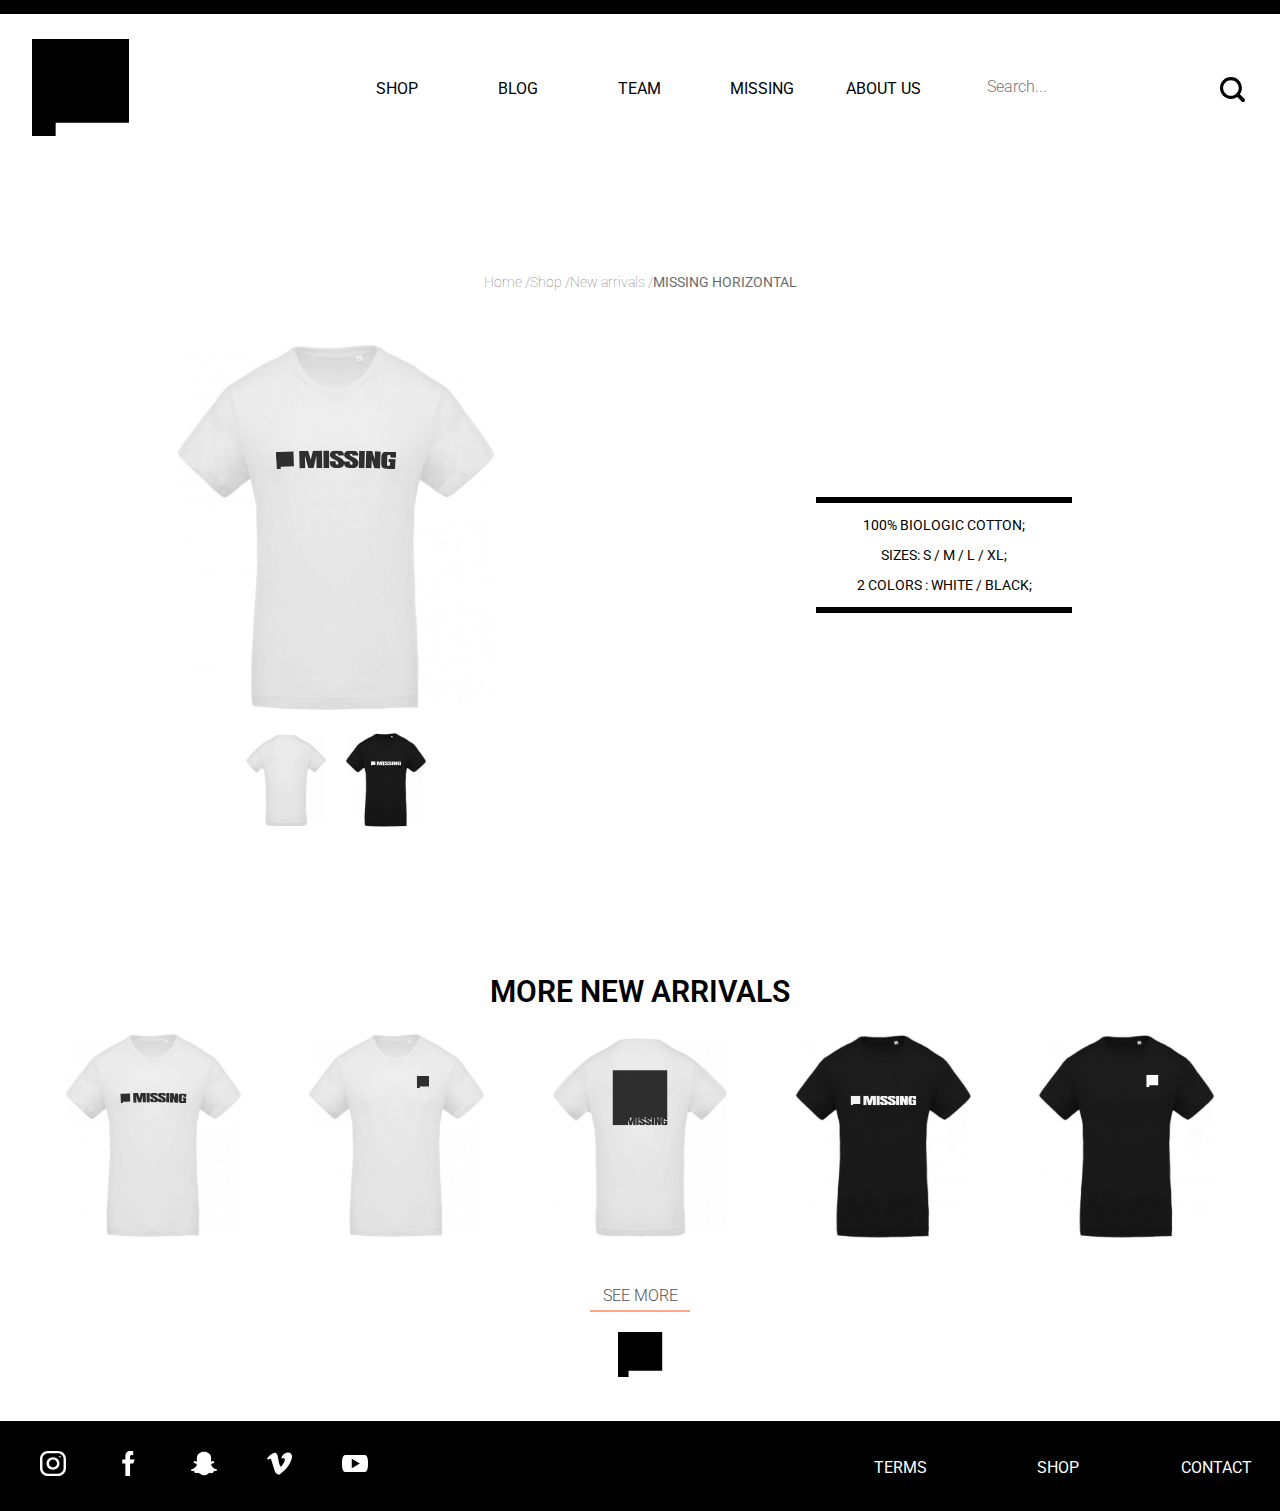
<file: Interno-shop.html>
<!DOCTYPE HTML>
<html>

<head>
    <link href="Styles.css" rel="stylesheet">
    <meta charset="utf-8">
    <meta name="viewport" content="width=device-width, initial-scale=1">
    <link rel="manifest" href="manifest.json">
    <link href="https://fonts.googleapis.com/css?family=Roboto:100,300,400,500,700,900" rel="stylesheet">
</head>

<body>
    <!-----------------------------------Header-desktop-mobile------------------------------->
    <div class="primeira-barra-preta"></div>
    <div class="body-total">
        <div class="header">
            <a href="index.html"><img src="LOGO/S%C3%8DMBOLO-MISSING.svg" class="header-logo"></a>

            <ul class="header-menu">
                <li>SHOP
                    <div class="header-submenu">
                        <ul>
                            <a href="Shop-missing.html">
                                <li>New Arrivals</li>
                            </a>
                            <li>T-Shirts</li>
                            <li>Sweatshirts</li>
                            <li>Accessories</li>
                            <li>Sales</li>
                        </ul>
                    </div>
                </li>

                <li>BLOG</li>
                <li>TEAM </li>
                <li>MISSING</li>
                <li>ABOUT US</li>
            </ul>
            <div class="busca">
                <img src="IMG-ICONS/search.svg" class="pesquisa">

                <input type="text" class="txtBusca" placeholder="Search..." />

            </div>
            <img src="IMG-ICONS/search.svg" alt="" class="pesquisa-768">
            <img src="IMG-ICONS/hamburguer-menu-01.svg" alt="" class="hambur">

            <img src="IMG-ICONS/pesquisa.svg" alt="" class="pesquisa-mobile">
        </div>
        <!---------------------------------------Containner-New-Arrivals-Shop-------------------------->
        <div class="titulo-blusa">
            <ul class="titulo">
                <a href="index.html">
                    <li>Home /</li>
                </a>
                <a href="Shop-missing.html">
                    <li>Shop /</li>
                </a>
                <a href="Shop-missing.html">
                    <li>New arrivals /</li>
                </a>
                <li><strong>MISSING HORIZONTAL</strong></li>
            </ul>
        </div>
        <div class="interno-shop-box">
            <div class="imagem-principal-interno">
                <img src="IMG-ICONS/BLUSAS-01.svg" id="imagem-back">
            </div>
            <div class="imagem-secundarias-interno">
                <ul class="secundarias">
                    <li><img src="IMG-ICONS/BLUSAS-back-03.svg" id="imagem-1"></li>
                    <li><img src="IMG-ICONS/BLUSAS-04.svg"></li>
                </ul>
            </div>
        </div>
        <div class="texto-interno-shop">
            <div class="texto-descricao">
                <p>100% BIOLOGIC COTTON;</p>
                <p>SIZES: S / M / L / XL;</p>
                <p>2 COLORS : WHITE / BLACK;</p>
            </div>
            <div class="add">ADD CART</div>
        </div>
        <a href="Shop-missing.html">
            <h1>MORE NEW ARRIVALS</h1>
        </a>
        <ol class="new-arrivals">
            <a href="Interno-shop.html">
                <li><img src="IMG-ICONS/BLUSAS-01.svg"></li>
            </a>
            <li><img src="IMG-ICONS/BLUSAS-02.svg"></li>
            <li><img src="IMG-ICONS/BLUSAS-03.svg"></li>
            <li><img src="IMG-ICONS/BLUSAS-04.svg"></li>
            <li><img src="IMG-ICONS/BLUSAS-05.svg"></li>
        </ol>
        <div class="see-more">
            <a href="Shop-missing.html">
                <p>SEE MORE</p>
            </a>
        </div>
    </div>

    <!----------------------------------------------FOOTER----------------------------------------->

    <div class="footer">
        <img src="LOGO/S%C3%8DMBOLO-MISSING.svg" class="simbolo-final">
        <div class="barra-preta-footer">
            <ul class="rede-social">
                <a href="https://www.instagram.com/?hl=pt" target="_blank">
                    <li><img src="Social-media/instagram.svg"></li>
                </a>
                <a href="https://www.facebook.com/" target="_blank">
                    <li><img src="Social-media/facebook.svg"></li>
                </a>
                <a href="https://www.snapchat.com/l/en-gb/" target="_blank">
                    <li><img src="Social-media/snapchat.svg" id="Snapchat"></li>
                </a>
                <a href="https://vimeo.com/" target="_blank">
                    <li><img src="Social-media/vimeo.svg"></li>
                </a>
                <a href="https://www.youtube.com/" target="_blank">
                    <li><img src="Social-media/youtube.svg"></li>
                </a>
            </ul>
            <ul class="menu-footer">
                <li>CONTACT</li>
                <li>SHOP</li>
                <li>TERMS</li>
            </ul>
        </div>
    </div>
    <script src="Script.js"></script>
</body>

</html>
</file>
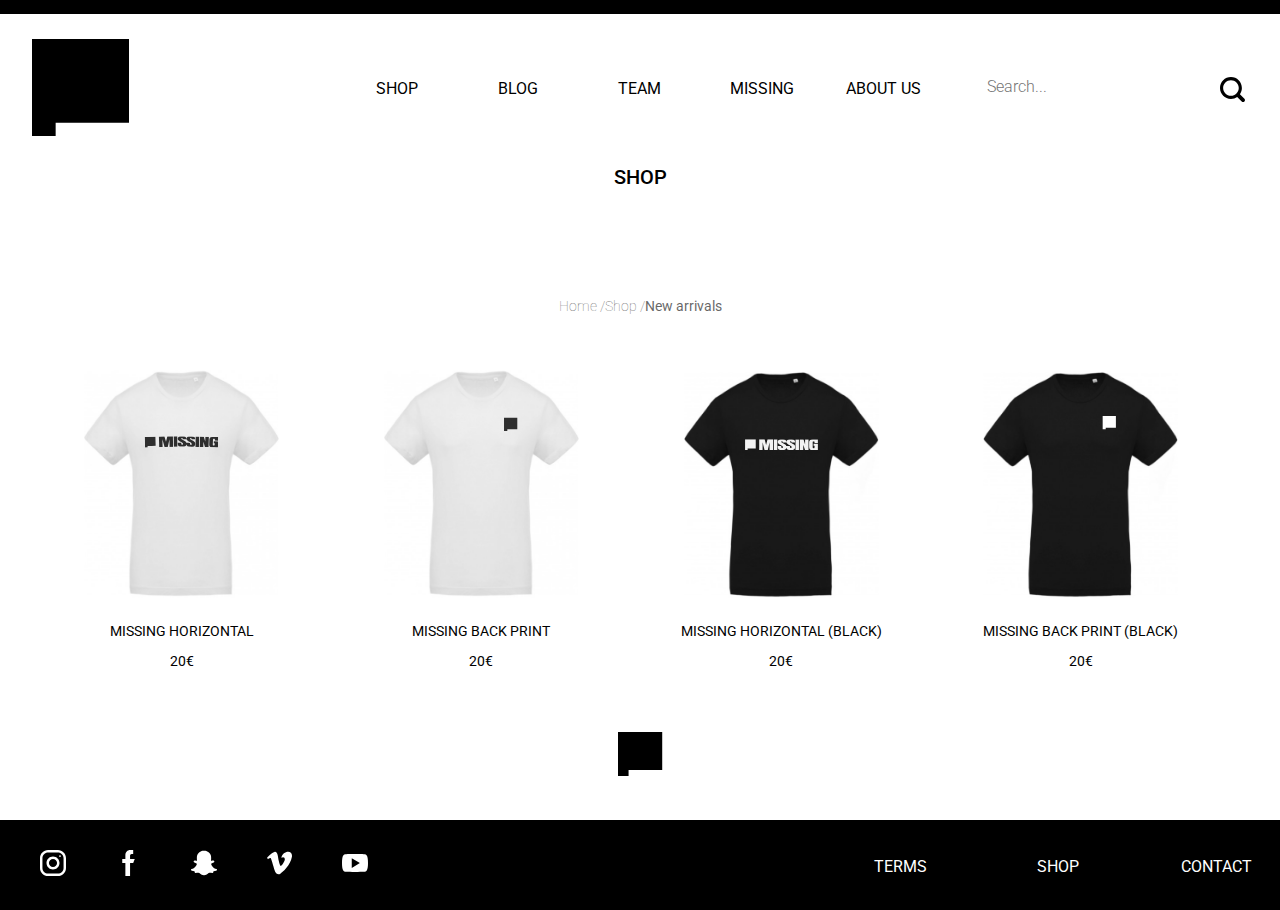
<file: Shop-missing.html>
<!DOCTYPE HTML>
<html>

<head>
    <title>MISSING WEAR</title>
    <meta charset="utf-8">
    <meta name="viewport" content="width=device-width, initial-scale=1">
    <link rel="manifest" href="manifest.json">
    <link rel="stylesheet" href="Styles.css">
    <link href="https://fonts.googleapis.com/css?family=Roboto:100,300,400,500,700,900" rel="stylesheet">
</head>

<body>
    <!-------------------------------header-desktop-Mobile-------------------------------------->

    <div class="primeira-barra-preta"></div>
    <div class="body-total">
        <div class="header">
            <a href="index.html"><img src="LOGO/S%C3%8DMBOLO-MISSING.svg" class="header-logo"></a>

            <ul class="header-menu">
                <li>SHOP
                    <div class="header-submenu">
                        <ul>
                            <a href="Shop-missing.html">
                                <li>New Arrivals</li>
                            </a>
                            <li>T-Shirts</li>
                            <li>Sweatshirts</li>
                            <li>Accessories</li>
                            <li>Sales</li>
                        </ul>
                    </div>
                </li>

                <li>BLOG</li>
                <li>TEAM </li>
                <li>MISSING</li>
                <li>ABOUT US</li>
            </ul>
            <div class="busca">
                <img src="IMG-ICONS/search.svg" class="pesquisa">

                <input type="text" class="txtBusca" placeholder="Search..." />

            </div>
            <img src="IMG-ICONS/search.svg" alt="" class="pesquisa-768">
            <img src="IMG-ICONS/hamburguer-menu-01.svg" alt="" class="hambur">

            <img src="IMG-ICONS/pesquisa.svg" alt="" class="pesquisa-mobile">
        </div>

        <!---------------------------------container-SHOP-MISSING-2PAGE-------------------------->

        <div class="t-shirt">
            <div class="shop">SHOP</div>
            <div class="titulo-blusa">
                <ul class="titulo">
                    <a href="index.html">
                        <li>Home /</li>
                    </a>
                    <a href="Shop-missing.html">
                        <li>Shop /</li>
                    </a>
                    <li><strong>New arrivals</strong></li>
                </ul>
            </div>
            <ol class="t-shirt-img-left">
                <a href="Interno-shop.html">
                    <li><img src="IMG-ICONS/BLUSAS-01.svg" class="imagem-back">
                        <p>MISSING HORIZONTAL</p>
                        <p>20€</p>
                    </li>
                </a>
                <li><img src="IMG-ICONS/BLUSAS-02.svg">
                    <p>MISSING BACK PRINT</p>
                    <p>20€</p>
                </li>
                <li><img src="IMG-ICONS/BLUSAS-04.svg">
                    <p>MISSING HORIZONTAL (BLACK)</p>
                    <p>20€</p>
                </li>
                <li><img src="IMG-ICONS/BLUSAS-05.svg">
                    <p>MISSING BACK PRINT (BLACK)</p>
                    <p>20€</p>
                </li>
            </ol>

        </div>
    </div>

    <!------------------------------------------FOOTER------------------------------------------->



    <div class="footer">
        <img src="LOGO/S%C3%8DMBOLO-MISSING.svg" class="simbolo-final">
        <div class="barra-preta-footer">
            <ul class="rede-social">
                <a href="https://www.instagram.com/?hl=pt" target="_blank">
                    <li><img src="Social-media/instagram.svg"></li>
                </a>
                <a href="https://www.facebook.com/" target="_blank">
                    <li><img src="Social-media/facebook.svg"></li>
                </a>
                <a href="https://www.snapchat.com/l/en-gb/" target="_blank">
                    <li><img src="Social-media/snapchat.svg" id="Snapchat"></li>
                </a>
                <a href="https://vimeo.com/" target="_blank">
                    <li><img src="Social-media/vimeo.svg"></li>
                </a>
                <a href="https://www.youtube.com/" target="_blank">
                    <li><img src="Social-media/youtube.svg"></li>
                </a>
            </ul>
            <ul class="menu-footer">
                <li>CONTACT</li>
                <li>SHOP</li>
                <li>TERMS</li>
            </ul>
        </div>
    </div>
</body>

</html>
</file>
<file: Styles.css>
/*--------------------------------------------------HTML--------------------------------------*/

html,
body {
    margin: 0;
    min-height: 100vh;
    overflow-x: hidden;
    overflow-y: scroll;
}

a,
a:hover,
a:active {
    text-decoration: none;
    color: inherit;
}

ol {
    list-style: none;
}

ul {
    list-style: none;
}

/*-------------------------------------------------HEADER-------------------------------------*/

.primeira-barra-preta {
    height: 14px;
    width: 100vw;
    background-color: #000000;
}

.body-total {
    width: 95%;
    margin: auto;

}

.header {
    position: relative;
    z-index: 1000;
}

.header-logo {
    margin-top: 25px;
    width: 8%;
    margin-bottom: 2%;
    transition: 100ms;
}

.header-logo:hover {
    background-image: url(LOGO/Logo-Vertical-01.svg);
}

.header-menu {
    margin: 0;
    padding: 0;
    float: right;
    width: 50%;
    height: 0;
    position: relative;
    top: 65px;
    right: 50%;
    transform: translateX(50%);
    cursor: pointer;
}

.header-menu li {
    color: #000000;
    float: left;
    width: 20%;
    font-family: Roboto;
    font-size: 16px;
    text-align: center;
}

.header-submenu {
    width: 80%;
    position: relative;
    left: 50%;
    transform: translate(-50%);
    margin-top: 10px;
    height: 0px;
    background: #000;
    opacity: 0;
    transition: opacity 500ms, height 100ms;
    overflow: hidden;
}

.header-submenu ul {
    padding: 0;

}

.header-submenu li {
    font: 400 14px 'Roboto';
    width: 100%;
    color: #fff;
    margin-top: 8px;

}

.header-menu :hover .header-submenu {
    height: 130px;
    opacity: 0.8;
    z-index: 10000;
}

.busca {
    position: absolute;
    right: 0;
    top: 60px;
    padding: 3px;


}

.pesquisa {
    width: 3%;
    margin-left: 30px;
    float: right;
}

.txtBusca {
    float: right;
    background-color: transparent;
    font: 300 16px 'Roboto';
    border: 0;
    padding: 0px;
    outline: none;
}

.pesquisa-768 {
    display: none;
}

.hambur {
    display: none;
}

.pesquisa-mobile {
    display: none;
}

/*MEDIA SCREEN HEADER */

@media screen and (max-width: 1024px) {
    .header-logo {
        margin-top: 20px;
        margin-bottom: 2%;
    }
    .header-menu {
        top: 50px;
    }

    .header-menu li {
        font-size: 16px;
    }

    .header-submenu {
        width: 100%;
    }

    .header-submenu li {
        width: 100%;
        font-size: 14px;
    }

    .busca {
        top: 45px;
    }

    .txtBusca {
        width: 100px;
        margin-top: 5px;
        font-size: 12px;
    }
}

@media screen and (max-width:768px) {
    .header-logo {
        margin-top: 15px;
        margin-bottom: 2%;
    }
    .header-menu {
        top: 35px;
        width: 70%;
    }

    .header-menu li {
        font-size: 12px;
    }

    .pesquisa-768 {
        width: 4%;
        position: absolute;
        right: 0;
        top: 25px;
        display: inline-block;
    }

    .busca {
        display: none;
    }

}

@media screen and (max-width:667px){
    .header-menu {
        display: none;
    }
    .header-logo {
        width: 8%;
        position: relative;
        left: 50%;
        transform: translate(-50%);
    }

    .busca {
        display: none;
    }

    .hambur {
        width: 8%;
        margin-bottom: 2%;
        position: absolute;
        left: 0;
        display: inline-block;
        margin-top:2%;
    }

    .pesquisa-mobile {
        width: 8%;
        margin-bottom: 2%;
        position: absolute;
        right: 0;
        margin-top: 2%;
        display: inline-block;

    }
}

@media screen and (max-width: 550px) {
    .header-logo {
        margin-top: 7px;
        margin-bottom: 2%;
    }

    .header-menu {
        top: 20px;
        width: 70%;
    }

    .header-menu li {
        font-size: 12px;
        width: 20%;
    }

    .header-submenu {
        width: 100%;
    }

    .header-submenu li {
        font-size: 12px;
        width: 100%;
    }

    .pesquisa {
        width: 3.5%;
        margin-top: 17px;
        right: 13px;

    }
}

@media screen and (max-width: 414px) {
    .header-menu {
        display: none;
    }
    .header-logo {
        width: 10%;
        position: relative;
        left: 50%;
        transform: translate(-50%);
    }

    .busca {
        display: none;
    }

    .hambur {
        width: 10%;
        margin-bottom: 2%;
        position: absolute;
        left: 0;
        display: inline-block;
        margin-top: 7px;
    }

    .pesquisa-mobile {
        width: 10%;
        margin-bottom: 2%;
        position: absolute;
        right: 0;
        margin-top: 7px;
        display: inline-block;

    }
}

@media screen and (max-width: 375px) {
    .header-menu {
        display: none;
    }
    .header-logo {
        width: 10%;
        position: relative;
        left: 50%;
        transform: translate(-50%);
    }

    .busca {
        display: none;
    }

    .hambur {
        width: 10%;
        margin-bottom: 2%;
        position: absolute;
        left: 0;
        display: inline-block;
        margin-top: 2%;
    }

    .pesquisa-mobile {
        width: 10%;
        margin-bottom: 2%;
        position: absolute;
        right: 0;
        margin-top: 2%;
        display: inline-block;

    }
}

@media screen and (max-width: 320px) {
    .header-menu {
        display: none;
    }
    .header-logo {
        width: 10%;
        position: relative;
        left: 50%;
        transform: translate(-50%);
    }

    .busca {
        display: none;
    }

    .hambur {
        width: 10%;
        margin-bottom: 2%;
        position: absolute;
        left: 0;
        display: inline-block;
        margin-top: 2%;
    }

    .pesquisa-mobile {
        width: 10%;
        margin-bottom: 2%;
        position: absolute;
        right: 0;
        margin-top: 2%;
        display: inline-block;

    }
}

/*.header-mobile{
    width: 10%;
    margin: auto;
}

.header-mobile img{
    width: 100%;
}*/

/*-----------------------------------------------Container------------------------------------*/

/*--------------------------------------------FIRST-PAGE-MISSING------------------------------*/

.slider {
    position: relative;
    margin-bottom: 60px;

}

.swiper-container {
    width: 100%;
}

.swiper-container img {
    width: 100%;
}

.button-slide {
    position: absolute;
    left: 50%;
    top: 50%;
    transform: translate(-50%, -50%);
    z-index: 10;
    text-align: center;
}

.button-slide h1 {
    font: 900 40px 'Roboto';
    color: #fff;
    margin-bottom: 5px;
}

.button-slide p {
    font: 300 15px 'Roboto';
    color: #fff;
    border: 3px solid white;
    padding: 10px;
    width: 45%;
    margin: auto;
    margin-top: 5%;
}

.swiper-pagination-bullet {
    width: 4%;
    height: auto;
    display: inline-block;
    border-radius: 0;
    padding-left: 0.3vw;
    background: transparent;
    opacity: 0.5;
    fill: #fff;
}

.swiper-pagination-bullet-active {
    opacity: 1;
}

.quadrados {
    margin-top: 2%;

}

.imagem-quadrado-esquerdo {
    width: 48%;
    position: relative;
    display: inline-block;
}

.imagem-quadrado-esquerdo img {
    width: 100%;
}

.imagem-quadrado-esquerdo-click {
    border: 3px solid #fff;
    padding: 3% 6%;
    position: absolute;
    bottom: 40px;
    left: 50%;
    transform: translate(-50%);
    font: 300 15px 'Roboto';
    color: #fff;
    cursor: pointer;
    text-align: center;
    width: 50%;
}

.imagem-quadrado-direito {
    width: 48%;
    float: right;
    position: relative;
}

.imagem-quadrado-direito img {
    width: 100%;
}

.imagem-quadrado-direito-click {
    border: 3px solid #fff;
    padding: 3% 6%;
    position: absolute;
    bottom: 40px;
    left: 50%;
    transform: translate(-50%);
    font: 300 15px 'Roboto';
    color: #fff;
    cursor: pointer;
    text-align: center;
    width: 50%;
}

.imagem-quadrado-direito-mobile{
    display: none;
}

 h1 {
    font: 600 30px 'Roboto';
    text-align: center;
    margin-bottom: -20px;
     margin-top: 40px;
}

.new-arrivals {
    width: 100%;
    display: inline-block;
    padding: 0;
    margin-top: 2%;
    margin-bottom: 0;
}

.new-arrivals li {
    width: 18%;
    float: left;
    margin: 1%;
    cursor: pointer;
}

.new-arrivals img {
    width: 100%;
}

.new-arrivals-mobile {
    display:none;
}

.see-more {
        display: block;
        position: relative;
        margin-top: 10px;
        margin-bottom: 20px;
        width: 100px;
        left: 50%;
        transform: translate(-50%);
    }

.see-more p {
        font: 300 16px 'Roboto';
        color: #000;
        border: 2px solid coral;
        border-right: 0px;
        border-left: 0px;
        border-top: 0px;
        opacity: 0.7;
        text-align: center;
        padding: 5px;
    }

/*MEDIA SCREEN - FRIST PAGE*/

@media screen and (max-width:1200px) {
    .slider{
        margin-bottom: 40px;
    }

    .button-slide h1 {
        font-size: 30px;
        font-weight: 500;
    }

    .imagem-quadrado-esquerdo-click {
        font-size: 15px;
        bottom: 30px;
    }

    .imagem-quadrado-direito-click {
        font-size: 15px;
        bottom: 30px;
    }

    h1{
        font-size: 25px;
        margin-top: 25px;
        margin-bottom: -10px;
    }

}

@media screen and (max-width:1024px) {
    .slider{
        margin-bottom: 40px;
    }

    .button-slide h1 {
        font-size: 35px;
        font-weight: 500;
    }

    .button-slide p{
        font-size: 20px;
        width: 50%;
    }

    .imagem-quadrado-esquerdo-click {
        font-size: 20px;
        bottom: 30px;
    }

    .imagem-quadrado-direito-click {
        font-size: 20px;
        bottom: 30px;
    }

    h1{
        font-size: 25px;
        margin-top: 25px;
        margin-bottom: -10px;
    }

}

@media screen and (max-width:950px) {
    .slider{
        margin-bottom: 30px;
    }

    .button-slide p {
        font-size: 12px;
    }

    .imagem-quadrado-esquerdo-click {
        font-size: 12px;
        bottom: 25px;
    }

    .imagem-quadrado-direito-click {
        font-size: 12px;
        bottom: 25px;
    }

    h1{
        margin-top: 20px;
        font-size: 22px;
    }
}

@media screen and (max-width:800px) {
    .button-slide h1 {
        font-size: 25px;
    }

    .button-slide p {
        font-size: 10px;
        border: 2px solid #fff;
        width: 60%;
    }

    .imagem-quadrado-esquerdo-click {
        font-size: 10px;
        border: 1px solid #fff;
        bottom: 20px;
    }

    .imagem-quadrado-direito-click {
        font-size: 10px;
        border: 1px solid #fff;
        bottom: 20px;
    }
}

@media screen and (max-width:800px) {
    .button-slide h1 {
        font-size: 25px;
        font-weight: 500;
    }

    .button-slide p {
        font-size: 15px;
        border: 2px solid #fff;
    }

    .imagem-quadrado-esquerdo-click {
        font-size: 15px;
        border: 1px solid #fff;
        bottom: 20px;
    }

    .imagem-quadrado-direito-click {
        font-size: 15px;
        border: 1px solid #fff;
        bottom: 20px;
    }
}

@media screen and (max-width:667px) {
      .slider{
        margin-bottom: 20px;
    }

    .button-slide h1 {
        font-size: 25px;
        font-weight: 700;
    }

    .button-slide p {
        font-size: 15px;
        border: 2px solid #fff;
        padding: 3% 6%;
        width: 50%;
    }

    .imagem-quadrado-esquerdo{
        width: 100%;
        margin-bottom: 20px;
    }

    .imagem-quadrado-direito{
        display: none;
    }

    .imagem-quadrado-esquerdo-click {
        font-size: 12px;
        bottom: 45px;
    }

    .imagem-quadrado-direito-click {
        display: none;
    }

    .imagem-quadrado-direito-mobile{
        display: block;
        width: 100%;
    }

    .video{
        width: 100%;
    }

    .new-arrivals {
        display: none;
    }

    .new-arrivals-mobile {
        width: 100%;
        display: inline-block;
        padding: 0;
        margin-top: 2%;
        margin-bottom: 0;
    }

    .new-arrivals-mobile li {
        width: 30%;
        float: left;
        padding: 10px;
    }

    .new-arrivals-mobile img {
        width: 100%;
    }

    .see-more {
        display: block;
        position: relative;
        margin-top: 10px;
        margin-bottom: 20px;
        width: 80px;
        left: 50%;
        transform: translate(-50%);
    }

    .see-more p {
        font: 300 12px 'Roboto';
        color: #000;
        border: 1px solid coral;
        border-top: 0px;
        border-left: 0px;
        border-right: 0px;
        opacity: 0.7;
        text-align: center;
        padding: 0px;
    }
}

@media screen and (max-width:630px) {
      .slider{
        margin-bottom: 20px;
    }

    .button-slide h1 {
        font-size: 25px;
        font-weight: 700;
    }

    .button-slide p {
        font-size: 15px;
        border: 2px solid #fff;
        padding: 3% 6%;
        width: 50%;
    }

    .imagem-quadrado-esquerdo{
        width: 100%;
        margin-bottom: 20px;
    }

    .imagem-quadrado-direito{
        display: none;
    }

    .imagem-quadrado-esquerdo-click {
        font-size: 12px;
        bottom: 45px;
    }

    .imagem-quadrado-direito-click {
        display: none;
    }

    .imagem-quadrado-direito-mobile{
        display: block;
        width: 100%;
    }

    .video{
        width: 100%;
    }

    .new-arrivals {
        display: none;
    }

    .new-arrivals-mobile {
        width: 100%;
        display: inline-block;
        padding: 0;
        margin-top: 2%;
        margin-bottom: 0;
    }

    .new-arrivals-mobile li {
        width: 31%;
        float: left;
        padding: 5px;
    }

    .new-arrivals-mobile img {
        width: 100%;
    }

    .see-more {
        display: block;
        position: relative;
        margin-top: 10px;
        margin-bottom: 20px;
        width: 80px;
        left: 50%;
        transform: translate(-50%);
    }

    .see-more p {
        font: 300 12px 'Roboto';
        color: #000;
        border: 1px solid coral;
        border-top: 0px;
        border-left: 0px;
        border-right: 0px;
        opacity: 0.7;
        text-align: center;
        padding: 0px;
    }
}

@media screen and (max-width:449px) {
      .slider{
        margin-bottom: 10px;
    }

    .button-slide h1 {
        font-size: 15px;
        font-weight: 700;
    }

    .button-slide p {
        font-size: 9px;
        font-weight: 400;
        border: 1px solid #fff;
        padding: 3px;
        width: 50%;
    }

    .imagem-quadrado-esquerdo{
        width: 100%;
        margin-bottom: 10px;
    }

    .imagem-quadrado-direito{
        display: none;
    }

    .imagem-quadrado-esquerdo-click {
        font-weight: 400;
        font-size: 9px;
        bottom: 18px;
    }

    .imagem-quadrado-direito-click {
      display: none;
    }

    .imagem-quadrado-direito-mobile{
        display: block;
        width: 100%;
    }

    .video{
        width: 100%;
    }

    .quadrados h1 {
        font-size: 15px;
    }

    .new-arrivals {
        display: none;
    }

    .new-arrivals-mobile {
        width: 100%;
        display: inline-block;
        padding: 0;
        margin: 0;
        margin-top: 2%;
        margin-bottom: 0;
    }

    .new-arrivals-mobile li {
        width: 30%;
        float: left;
        padding: 6px;
    }

    .new-arrivals-mobile img {
        width: 100%;
    }

    .see-more {
        display: block;
        position: relative;
        margin-top:0px;
        margin-bottom: 20px;
        width: 80px;
        left: 50%;
        transform: translate(-50%);
    }

    .see-more p {
        font: 300 12px 'Roboto';
        color: #000;
        text-align: center;
        padding: 0px;
    }
}

@media screen and (max-width:414px) {
      .slider{
        margin-bottom: 10px;
    }

    .button-slide h1 {
        font-size: 15px;
        font-weight: 700;
    }

    .button-slide p {
        font-size: 9px;
        font-weight: 400;
        border: 1px solid #fff;
        padding: 3px;
        width: 50%;
    }

    .imagem-quadrado-esquerdo{
        width: 100%;
        margin-bottom: 10px;
    }

    .imagem-quadrado-direito{
        display: none;
    }

    .imagem-quadrado-esquerdo-click {
        font-weight: 400;
        font-size: 9px;
        bottom: 18px;
    }

    .imagem-quadrado-direito-click {
      display: none;
    }

    .imagem-quadrado-direito-mobile{
        display: block;
        width: 100%;
    }

    .video{
        width: 100%;
    }

    .quadrados h1 {
        font-size: 15px;
    }

    .new-arrivals {
        display: none;
    }

    .new-arrivals-mobile {
        width: 100%;
        display: inline-block;
        padding: 0;
        margin: 0;
        margin-top: 2%;
        margin-bottom: 0;
    }

    .new-arrivals-mobile li {
        width: 30%;
        float: left;
        padding: 5.9px;
    }

    .new-arrivals-mobile img {
        width: 100%;
    }

    .see-more {
        display: block;
        position: relative;
        margin-top:0px;
        margin-bottom: 20px;
        width: 80px;
        left: 50%;
        transform: translate(-50%);
    }

    .see-more p {
        font: 300 12px 'Roboto';
        color: #000;
        text-align: center;
        padding: 0px;
    }
}

@media screen and (max-width:375px) {
    .slider{
        margin-bottom: 10px;
    }

    .button-slide h1 {
        font-size: 15px;
        font-weight: 700;
    }

    .button-slide p {
        margin-top: 15px;
        font-size: 12px;
        font-weight: 400;
        border: 1px solid #fff;
        padding: 3% 6%;
        width: 70%;
    }

    .imagem-quadrado-esquerdo{
        display: block;
        width: 100%;
        margin-bottom: 10px;
    }

    .imagem-quadrado-esquerdo img{
        width: 100%;
    }

    .imagem-quadrado-direito{
        display: none;
    }

    .imagem-quadrado-direito-click {
     display: none;
    }

    .imagem-quadrado-direito-mobile{
        display:block;
        width: 100%;
    }

    .video{
        width: 100%;
    }

    .imagem-quadrado-esquerdo-click {
        font-weight: 400;
        font-size: 12px;
        bottom: 18px;
    }

    h1 {
       font-size: 15px;
        margin-bottom: 1px;
    }

    .new-arrivals {
        display: none;
    }

    .new-arrivals-mobile {
        width: 100%;
        display: inline-block;
        padding: 0;
        margin-top: 2%;
        margin-bottom: 0;
    }

    .new-arrivals-mobile li {
        width: 30%;
        float: left;
        padding: 5.9px;
    }

    .new-arrivals-mobile img {
        width: 100%;
    }

    .see-more {
        display: block;
        position: relative;
        margin-top: -10px;
    }

    .see-more p {
        font: 300 14px 'Roboto';
        color: #000;
        text-align: center;
        padding: 3px;
    }
}

@media screen and (max-width:371px) {
    .slider{
        margin-bottom: 10px;
    }

    .button-slide h1 {
        font-size: 15px;
        font-weight: 700;
    }

    .button-slide p {
        margin-top: 15px;
        font-size: 12px;
        font-weight: 400;
        border: 1px solid #fff;
        padding: 3% 6%;
        width: 70%;
    }

    .imagem-quadrado-esquerdo{
        display: block;
        width: 100%;
        margin-bottom: 10px;
    }

    .imagem-quadrado-esquerdo img{
        width: 100%;
    }

    .imagem-quadrado-direito{
        display: none;
    }

    .imagem-quadrado-direito-click {
     display: none;
    }

    .imagem-quadrado-direito-mobile{
        display:block;
        width: 100%;
    }

    .video{
        width: 100%;
    }

    .imagem-quadrado-esquerdo-click {
        font-weight: 400;
        font-size: 12px;
        bottom: 18px;
    }

    .quadrados h1 {
        font-size: 15px;
    }

    .new-arrivals {
        display: none;
    }

    .new-arrivals-mobile {
        width: 100%;
        display: inline-block;
        padding: 0;
        margin-top: 2%;
        margin-bottom: 0;
    }

    .new-arrivals-mobile li {
        width: 30%;
        float: left;
        padding: 4.9px;
    }

    .new-arrivals-mobile img {
        width: 100%;
    }

    .see-more {
        display: block;
        position: relative;
        margin-top: -10px;
    }

    .see-more p {
        font: 300 14px 'Roboto';
        color: #000;
        text-align: center;
        padding: 3px;
    }
}

@media screen and (max-width:320px) {
    .slider{
        margin-bottom: 10px;
    }

    .button-slide h1 {
        font-size: 15px;
        font-weight: 700;
        width: 100%;
    }

    .button-slide p {
        margin-top: 15px;
        font-size: 12px;
        font-weight: 400;
        border: 1px solid #fff;
        padding: 3% 6%;
        width: 70%;
    }

    .imagem-quadrado-esquerdo{
        display: block;
        width: 100%;
        margin-bottom: 10px;
    }

    .imagem-quadrado-esquerdo img{
        width: 100%;
    }

    .imagem-quadrado-direito{
        display: none;
    }

    .imagem-quadrado-direito-click {
     display: none;
    }

    .imagem-quadrado-direito-mobile{
        display:block;
        width: 100%;
    }

    .video{
        width: 100%;
    }

    .imagem-quadrado-esquerdo-click {
        font-weight: 400;
        font-size: 12px;
        bottom: 18px;
    }

    .quadrados h1 {
        font-size: 15px;
    }

    .new-arrivals {
        display: none;
    }

    .new-arrivals-mobile {
        width: 100%;
        display: inline-block;
        padding: 0;
        margin-top: 2%;
        margin-bottom: 0;
    }

    .new-arrivals-mobile li {
        width: 30%;
        float: left;
        padding: 4.9px;
    }

    .new-arrivals-mobile img {
        width: 100%;
    }

    .see-more {
        display: block;
        position: relative;
        margin-top: -10px;
    }

    .see-more p {
        font: 300 14px 'Roboto';
        color: #000;
        text-align: center;
        padding: 3px;
    }
}



/*------------------------------------------SHOP_MISSING_2PAGE--------------------------------*/

.shop {
    text-align: center;
    font: 600 25px 'Roboto';
    margin-bottom: 20px;
}

.t-shirt {
    display: block;
    position: relative;
    margin-bottom: 0;
}

.t-shirt-img-left {
    width: 100%;
    display: inline-block;
    margin: 0;
    padding: 0;
    margin-top: 40px;
    margin-bottom: 20px;
}

.t-shirt-img-left li {
    width: 20%;
    float: left;
    margin: 10px;
    padding: 35px;
    cursor: pointer;
}

.t-shirt-img-left img {
    width: 100%;
}

p {
    font: 400 14px 'Roboto';
    text-align: center;
    cursor: pointer;
}

.t-shirt-sizes{
    display:flex;
    justify-content: center;
    align-items: center;
    padding: 0;
    margin: auto;
    width: 100%;
}

.t-shirt-sizes li{
    text-align: center;
    float: left;
    padding: 0;
    margin: 0;
    width: 10%;
    font: 300 13px 'Roboto';
    cursor: pointer;
    transition: 100ms;
}

.t-shirt-mobile{
    display: none;
}

/*MEDIA SREEN- SECOND PAGE*/

@media screen and (max-width:1674px) {
.shop {
        text-align: center;
        font: 500 20px 'Roboto';
    }
 .t-shirt-img-left {
    width: 100%;
    display:flow-root;
    margin: 0;
    padding: 0;
    margin-top: 20px;
    margin-bottom: 20px;
}

.t-shirt-img-left li {
    width: 20%;
    float: left;
    margin: 2.5%;
    padding: 0px;
    cursor: pointer;
}

 .t-shirt-sizes{
    display:flex;
    justify-content: center;
    align-items: center;
    padding: 0;
    margin: auto;
    width: 100%;
}

.t-shirt-sizes li{
    text-align: center;
    float: left;
    padding: 0;
    margin: 0;
    width: 20%;
    font: 300 13px 'Roboto';
    cursor: pointer;
    transition: 100ms;
}
}

@media screen and (max-width:1500px) {
    .shop {
        text-align: center;
        font: 500 20px 'Roboto';
    }
 .t-shirt-img-left {
    width: 100%;
    display:flow-root;
    margin: 0;
    padding: 0;
    margin-top: 20px;
    margin-bottom: 20px;
}

.t-shirt-img-left li {
    width: 20%;
    float: left;
    margin: 1.7%;
    padding: 10px;
    cursor: pointer;
}

    .t-shirt-sizes{
    display:flex;
    justify-content: center;
    align-items: center;
    padding: 0;
    margin: auto;
    width: 100%;
}

.t-shirt-sizes li{
    text-align: center;
    float: left;
    padding: 0;
    margin: 0;
    width: 20%;
    font: 300 13px 'Roboto';
    cursor: pointer;
    transition: 100ms;
}
}

@media screen and (max-width:1367px) {
    .shop {
        text-align: center;
        font: 500 20px 'Roboto';
    }
 .t-shirt-img-left {
    width: 100%;
    display:flow-root;
    margin: 0;
    padding: 0;
    margin-top: 20px;
    margin-bottom: 20px;
}

.t-shirt-img-left li {
    width: 20%;
    float: left;
    margin: 1.5%;
    padding: 10px;
    cursor: pointer;
}

    .t-shirt-sizes{
    display:flex;
    justify-content: center;
    align-items: center;
    padding: 0;
    margin: auto;
    width: 100%;
}

.t-shirt-sizes li{
    text-align: center;
    float: left;
    padding: 0;
    margin: 0;
    width: 20%;
    font: 300 13px 'Roboto';
    cursor: pointer;
    transition: 100ms;
}
}

@media screen and (max-width:1200px) {
    .shop {
        text-align: center;
        font: 500 20px 'Roboto';
    }
  .t-shirt-img-left {
    width: 100%;
    display:flow-root;
    margin: 0;
    padding: 0;
    margin-top: 20px;
    margin-bottom: 20px;
}

.t-shirt-img-left li {
    width: 20%;
    float: left;
    margin: 1.3%;
    padding: 10px;
    cursor: pointer;
}

    .t-shirt-sizes{
    display:flex;
    justify-content: center;
    align-items: center;
    padding: 0;
    margin: auto;
    width: 100%;
}

.t-shirt-sizes li{
    text-align: center;
    float: left;
    padding: 0;
    margin: 0;
    width: 20%;
    font: 300 13px 'Roboto';
    cursor: pointer;
    transition: 100ms;
}
}

@media screen and (max-width:1024px) {
    .t-shirt-title {
        font: 400 16px 'Roboto';
        text-align: center;
        transform: translateY(-1000%);
        z-index: -1000;
    }

     .t-shirt-img-left {
    width: 100%;
    display:flow-root;
    margin: 0;
    padding: 0;
    margin-top: 20px;
    margin-bottom: 20px;
}

.t-shirt-img-left li {
    width: 20%;
    float: left;
    margin: 1.3%;
    padding: 10px;
    cursor: pointer;
}

    .t-shirt-sizes{
    display:flex;
    justify-content: center;
    align-items: center;
    padding: 0;
    margin: auto;
    width: 100%;
}

.t-shirt-sizes li{
    text-align: center;
    float: left;
    padding: 0;
    margin: 0;
    width: 20%;
    font: 300 13px 'Roboto';
    cursor: pointer;
    transition: 100ms;
}
}

@media screen and (max-width:876px) {
    .shop {
        text-align: center;
        font: 500 16px 'Roboto';
    }

    .t-shirt {
        position: relative;
        margin-bottom: 30px;

    }

    .t-shirt-img-left {
        width: 100%;
        display: inline-block;
        margin: 0;
        padding: 0;
        margin-top: 20px;

    }

    .t-shirt-img-left li {
        width: 20%;
        float: left;
        margin: 2.5%;
        padding: 0;
    }

    .t-shirt-img-left img {
        width: 100%;
    }

    .t-shirt-img-right {
        width: 40%;
        display: inline-block;
        margin: 0;
        padding: 0;
        margin-top: 20px;
        float: right;

    }

    .t-shirt-img-right li {
        width: 45%;
        float: left;
        margin: 5px;
        position: relative;
        right: 0;
        padding: 0;
    }

    .t-shirt-img-right img {
        width: 100%;
    }

    p {
        font: 400 12px 'Roboto';
        text-align: center;
    }

    .t-shirt-title {
        font: 400 14px 'Roboto';
        text-align: center;
        transform: translateY(-1000%);
        z-index: -1000;
    }

}

@media screen and (max-width:667px) {
    .shop{
        margin-top: 30px;
    }
    .t-shirt{
        display: block;
    }
    .t-shirt-img-left {
    width: 100%;
    display:flow-root;
    margin: 0;
    padding: 0;
    margin-top: 20px;
    margin-bottom: 20px;
}

.t-shirt-img-left li {
    width: 35%;
    float: left;
    margin: 7.5%;
    padding: 0px;
    cursor: pointer;
}

    .t-shirt-sizes{
    display:flex;
    justify-content: center;
    align-items: center;
    padding: 0;
    margin: auto;
    width: 100%;
}

.t-shirt-sizes li{
    text-align: center;
    float: left;
    padding: 0;
    margin: 0;
    width: 20%;
    font: 300 13px 'Roboto';
    cursor: pointer;
    transition: 100ms;
}

}

@media screen and (max-width:414px) {
    .t-shirt{
        display: block;
    }

    .shop {
        text-align: center;
        font: 500 20px 'Roboto';
    }
 .t-shirt-img-left {
    width: 100%;
    display:flow-root;
    margin: 0;
    padding: 0;
    margin-top: 20px;
    margin-bottom: 20px;
}

.t-shirt-img-left li {
    width: 38%;
    float: left;
    margin: 6%;
    padding: 0px;
    cursor: pointer;
}

    .t-shirt-sizes{
    display:flex;
    justify-content: center;
    align-items: center;
    padding: 0;
    margin: auto;
    width: 100%;
}

.t-shirt-sizes li{
    text-align: center;
    float: left;
    padding: 0;
    margin: 0;
    width: 20%;
    font: 300 13px 'Roboto';
    cursor: pointer;
    transition: 100ms;
}
}

@media screen and (max-width:375px) {

    .t-shirt-img-left {
    width: 100%;
    display:flow-root;
    margin: 0;
    padding: 0;
    margin-top: 20px;
    margin-bottom: 20px;
}

.t-shirt-img-left li {
    float: left;
    padding: 0px;
    cursor: pointer;
}

    .t-shirt-sizes{
    display:flex;
    justify-content: center;
    align-items: center;
    padding: 0;
    margin: auto;
    width: 100%;
}

.t-shirt-sizes li{
    text-align: center;
    float: left;
    padding: 0;
    margin: 0;
    width: 20%;
    font: 300 13px 'Roboto';
    cursor: pointer;
    transition: 100ms;
}
}

@media screen and (max-width:320px) {
    .shop{
        margin-top: 30px;
    }

.t-shirt {
        display: block;
    }

.t-shirt-img-left {
    width: 100%;
    display:flow-root;
    margin: 0;
    padding: 0;
    margin-top: 20px;
    margin-bottom: 20px;
}

.t-shirt-img-left li {
    width: 38%;
    float: left;
    padding: 0px;
    cursor: pointer;
}

.t-shirt-sizes{
    display:flex;
    justify-content: center;
    align-items: center;
    padding: 0;
    margin: auto;
    width: 100%;
}

.t-shirt-sizes li{
    text-align: center;
    float: left;
    padding: 0;
    margin: 0;
    width: 20%;
    font: 300 13px 'Roboto';
    cursor: pointer;
    transition: 100ms;
}
}

/*----------------------------------------INTERNO_SHOP------------------------------------*/
.titulo-blusa{
    font: 100 14px 'Roboto';
    cursor: pointer;
    margin-top: 9%;
    opacity: 0.6;

}

.titulo{
    display: flex;
    align-items: center;
    justify-content: center;
    padding: 0;
    margin: 0;
}

.titulo li{
    float: left;
}

.titulo strong{
    cursor:auto;
}

.interno-shop-box{
    position: relative;
    display: inline-block;
    width: 50%;
    margin-top: 40px;
    margin-bottom: 40px;
}

.imagem-principal-interno{
    width: 65%;
    margin: auto;
}

.imagem-principal-interno img{
    width: 100%;
}

.secundarias {
    padding: 0;
    width: 33%;
    display: flex;
    margin: auto;
    margin-bottom: 10%;

}

.secundarias li{
    width: 100%;
    margin: 0;
    padding: 0;
    float: right;
}

.secundarias img{
    width: 100%;
}

.texto-interno-shop{
    width: 30%;
    float: right;
    margin-right: 10%;
    margin-top:17%;
}

.texto-descricao{
    width: 70%;
    margin: auto;
    overflow: auto;
    border-bottom: 6px solid black;
    border-top: 6px solid black;
}

.add{
    font: 300 14px 'Roboto';
    color: #fff;
    background-color: #000;
    text-align: center;
    width: 15%;
    padding: 1%;
    margin: auto;
    margin-top: 14%;
    display: none;

}

@media screen and (max-width:375px){
    .interno-shop-box{
        width: 100%;
        display: block;
    }

    .texto-interno-shop{
        display:none;
        align-items: center;
        margin: auto;

}
}

/*-----------------------------------------------FOOTER---------------------------------------*/

.simbolo-final {
    width: 3.5%;
    margin-top: 0;
    margin-bottom: 40px;
    position: relative;
    left: 50%;
    transform: translate(-50%);
}

.barra-preta-footer {
    height: 90px;
    width: 100%;
    background: #000;
    position: relative;
}

.rede-social {
    margin-top: 30px;
    margin-left: 40px;
    padding: 0px;
    float: right;
    width: 50%;
    list-style-type: none;
    position: absolute;
    cursor: pointer;
}

.rede-social li {
    float: left;
    width: 4%;
    padding-right: 50px;
}

.rede-social img {
    width: 100%;
}

.menu-footer {
    margin: 0;
    padding: 0;
    float: right;
    width: 50%;
    list-style-type: none;
    position: absolute;
    top: 37px;
    right: 0px;
    cursor: pointer;
}

.menu-footer li {

    color: #fff;
    float: right;
    width: 20%;
    font-family: Roboto;
    font-size: 16px;
    padding-left: 30px;
    text-align: center;
}

/*MEDIA SCREEN FOOTER*/

@media screen and (max-width:1200px) {
    .rede-social {
        margin-left: 30px;
    }
    .menu-footer {
        right: 10px;
    }

}

@media screen and (max-width:950px) {
    .simbolo-final {
    width: 4%;
    margin-top: 0;
    margin-bottom: 40px;
    position: relative;
    left: 50%;
    transform: translate(-50%);
}

    .rede-social {
        margin-left: 20px;

    }
    .rede-social li {
        width: 5%;
    }

    .menu-footer {
        right: 15px;
    }

}

@media screen and (max-width:800px) {
    .rede-social {
        margin-left: 20px;

    }
    .rede-social li {
        width: 6%;
    }

    .menu-footer {
        right: 10px;
    }

    .menu-footer li {
        padding-right: 10px;
    }
}

@media screen and (max-width:667px) {
    .rede-social {
        margin-left: 20px;
    }
    .rede-social li {
        width: 7%;
        padding-right: 38px;
    }

    .menu-footer {
        right: 14px;
        top: 34px;
    }

    .menu-footer li {
        font-size: 15px;
    }
}

@media screen and (max-width: 414px) {
      .simbolo-final {
        width: 6%;
        margin-bottom: 15px;
    }

    .barra-preta-footer {
        height: 60px;
    }

    .rede-social {
        margin-left: 10px;
        margin-top: 20px;
    }

    .rede-social li {
        width: 10%;
        padding-right: 18px;
    }

    .menu-footer {
        right: 20px;
        top: 20px;
        width: 40%;
    }

    .menu-footer li {
        font-size: 12px;
        width: 30%;
        padding: 2px;
    }

}

@media screen and (max-width:375px) {

    .simbolo-final {
        width: 8%;
        margin-bottom: 15px;
    }

    .barra-preta-footer {
        height: 60px;
    }
    .rede-social {
        margin-left: 10px;
        margin-top: 20px;

    }
    .rede-social li {
        width: 10%;
        padding-right: 18px;
    }

    .menu-footer {
        right: 20px;
        top: 20px;
        width: 40%;
    }

    .menu-footer li {
        font-size: 12px;
        width: 30%;
        padding: 2px;
    }

}

@media screen and (max-width:320px) {

    .simbolo-final {
        width: 8%;
        margin-bottom: 15px;
    }

    .barra-preta-footer {
        height: 110px;
    }
    .rede-social {
        display:inline-flex;
        align-items: center;
        margin-left: 10px;
        margin-top: 35px;
        width: 50%;

    }
    .rede-social li {
        width: 70%;
        padding: 6px;
    }

    .menu-footer {
        right: 20px;
        top: 20px;
        width: 50%;
    }

    .menu-footer li {
        font-size: 12px;
        width: 70%;
        padding: 5px;
    }

}
</file>
